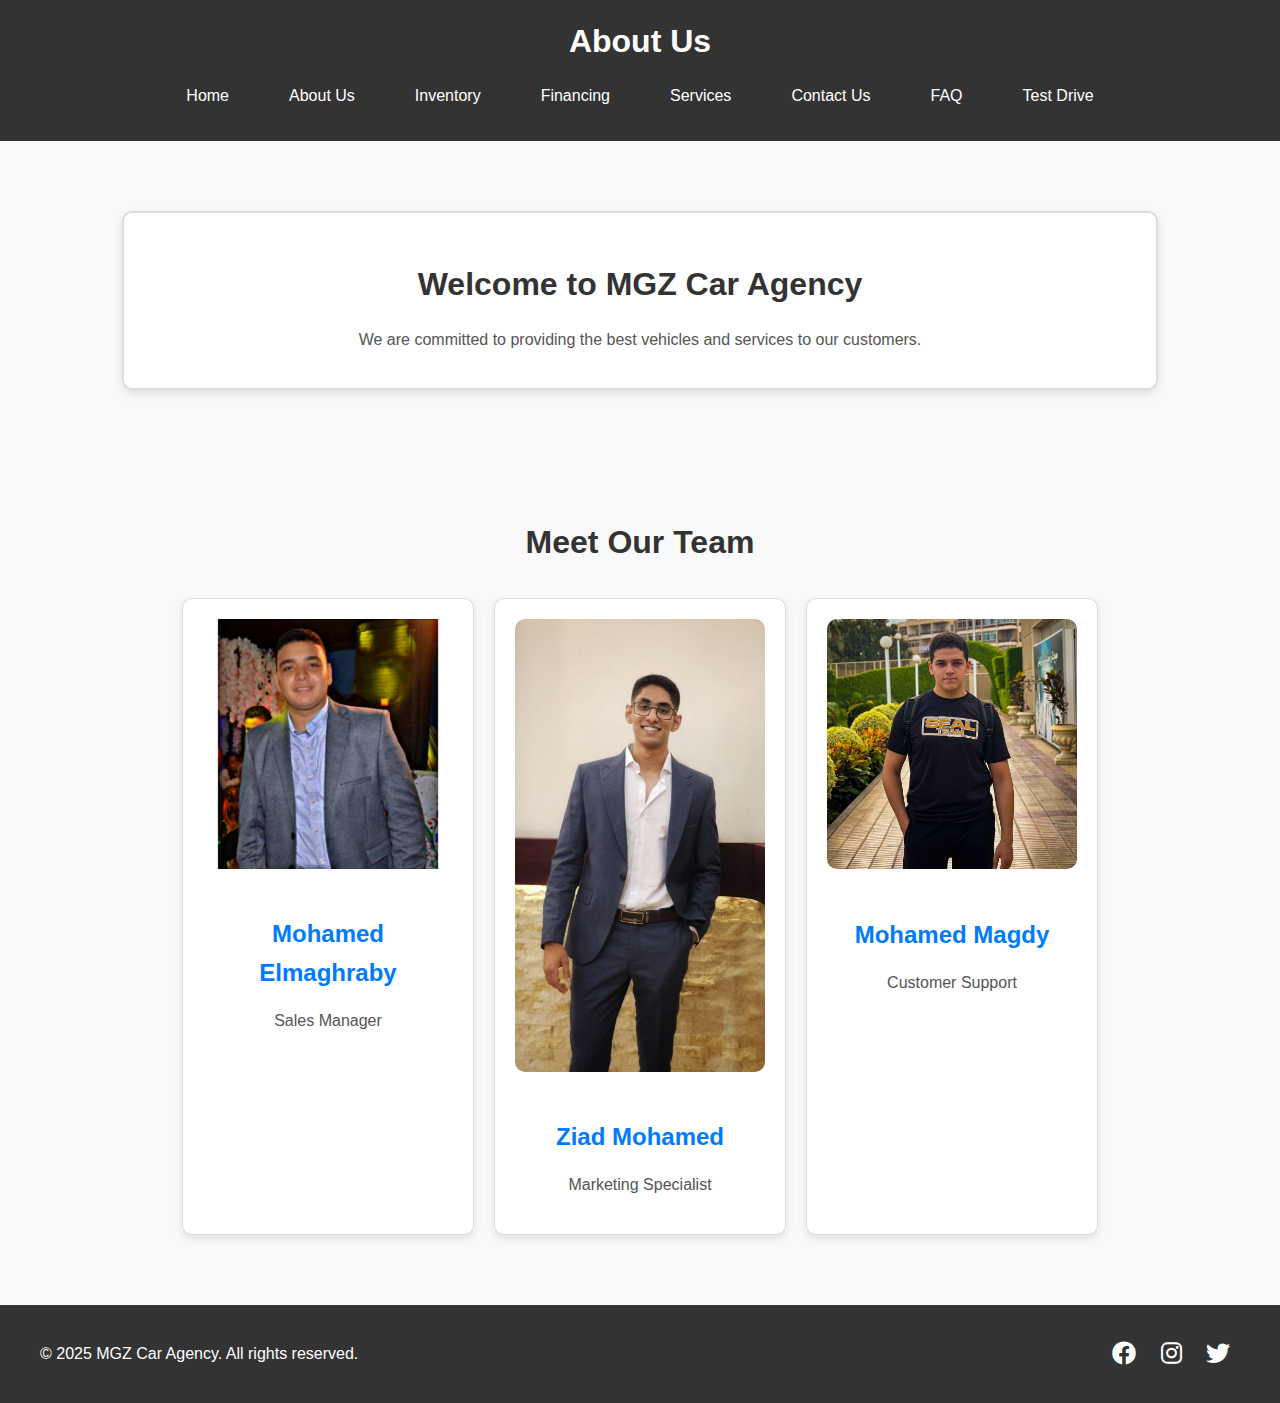
<file: about.html>
<!DOCTYPE html>
<html lang="en">
<head>
  <meta charset="UTF-8">
  <meta name="viewport" content="width=device-width, initial-scale=1.0">
  <title>About Us - MGZ Car Agency</title>
  <link rel="stylesheet" href="styles.css">
  <link rel="stylesheet" href="https://cdnjs.cloudflare.com/ajax/libs/font-awesome/6.0.0-beta3/css/all.min.css">
</head>
<body>
  <header>
    <div class="container">
      <h1>About Us</h1>
      <nav>
        <ul>
          <li><a href="index.html">Home</a></li>
          <li><a href="about.html">About Us</a></li>
          <li><a href="inventory.html">Inventory</a></li>
          <li><a href="financing.html">Financing</a></li>
          <li><a href="services.html">Services</a></li>
          <li><a href="contact.html">Contact Us</a></li>
          <li><a href="FAQ.html">FAQ</a></li>
          <li><a href="testDrive.html">Test Drive</a></li>
        </ul>
      </nav>
    </div>
  </header>

  <main>
    <section class="welcome-section">
      <h2>Welcome to MGZ Car Agency</h2>
      <p>We are committed to providing the best vehicles and services to our customers.</p>
  </section>

    <section class="team">
      <div class="container">
        <h2>Meet Our Team</h2>
        <div class="team-grid">
          <div class="team-member">
            <img src="./photos/MG.png" alt="Team Member 1">
            <h3>Mohamed Elmaghraby</h3>
            <p>Sales Manager</p>
          </div>
          <div class="team-member">
            <img src="./photos/ZZ.png" alt="Team Member 2">
            <h3>Ziad Mohamed </h3>
            <p>Marketing Specialist</p>
          </div>
          <div class="team-member">
            <img src="./photos/MM.png" alt="Team Member 3">
            <h3>Mohamed Magdy</h3>
            <p>Customer Support</p>
          </div>
        </div>
      </div>
    </section>
  </main>

  <footer>
    <div class="container">
      <p>&copy; 2025 MGZ Car Agency. All rights reserved.</p>
      <div class="social-icons">
        <a href="https://www.facebook.com/login/" target="_blank"><i class="fab fa-facebook"></i></a>
        <a href="https://www.instagram.com/accounts/login/" target="_blank"><i class="fab fa-instagram"></i></a>
        <a href="https://twitter.com/login" target="_blank"><i class="fab fa-twitter"></i></a>
      </div>
    </div>
  </footer>
</body>
</html>
</file>
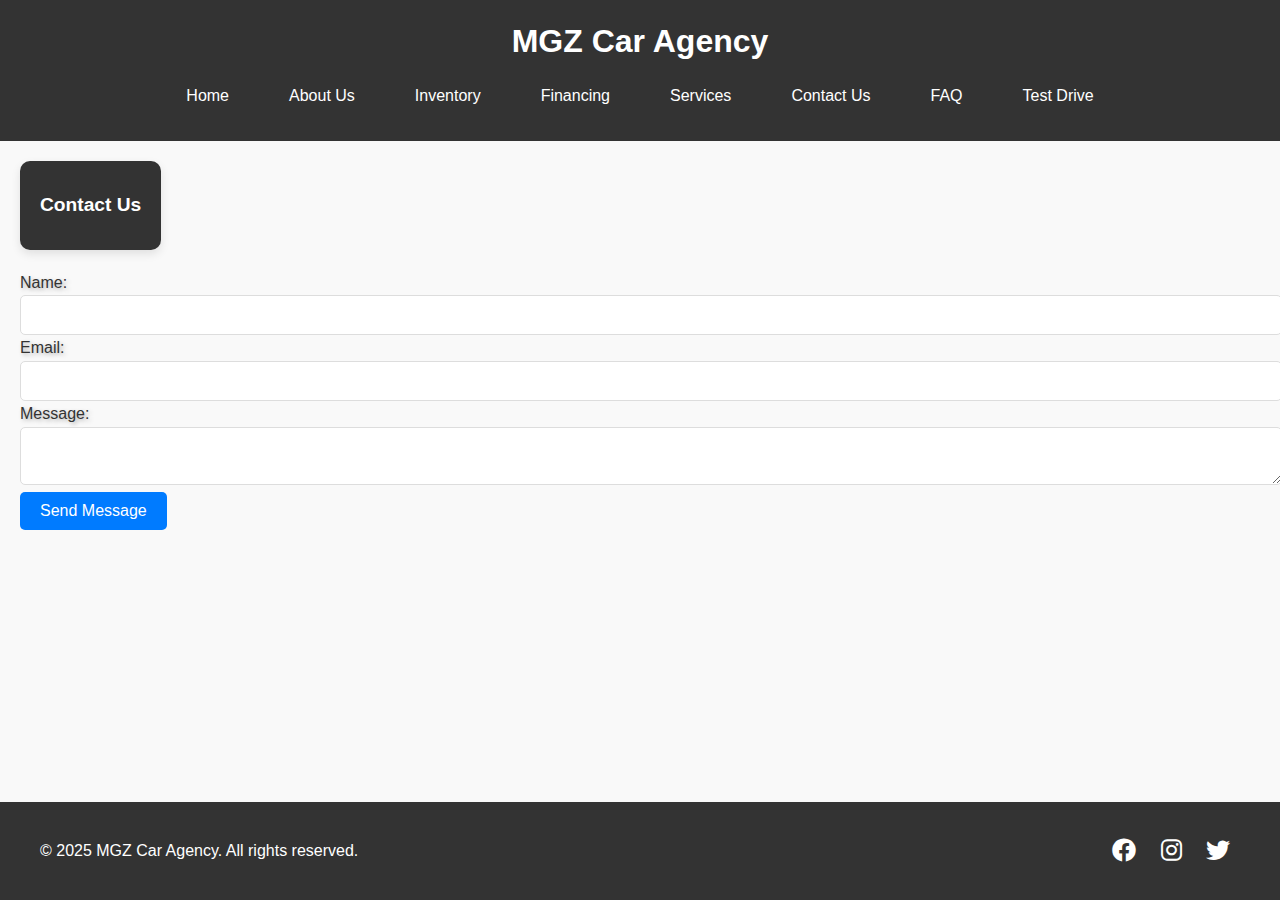
<file: contact.html>
<!DOCTYPE html>
<html lang="en">
<head>
  <meta charset="UTF-8">
  <meta name="viewport" content="width=device-width, initial-scale=1.0">
  <title>MGZ Car Agency - Contact Us</title>
  <link rel="stylesheet" href="styles.css">
  <link rel="stylesheet" href="https://cdnjs.cloudflare.com/ajax/libs/font-awesome/6.0.0-beta3/css/all.min.css">
</head>
<body>
  <header>
    <div class="container">
      <h1>MGZ Car Agency</h1>
      <nav>
        <ul>
          <li><a href="index.html">Home</a></li>
          <li><a href="about.html">About Us</a></li>
          <li><a href="inventory.html">Inventory</a></li>
          <li><a href="financing.html">Financing</a></li>
          <li><a href="services.html">Services</a></li>
          <li><a href="contact.html">Contact Us</a></li>
          <li><a href="FAQ.html">FAQ</a></li>
          <li><a href="testDrive.html">Test Drive</a></li>
        </ul>
      </nav>
    </div>
  </header>

  <main>
    <section >
      <div class="contact-info-box">
      <p>Contact Us</p>
  </div>
      <form>
        <label for="name">Name:</label>
        <input type="text" id="name" name="name" required>
        <label for="email">Email:</label>
        <input type="email" id="email" name="email" required>
        <label for="message">Message:</label>
        <textarea id="message" name="message" required></textarea>
        <button type="submit" class="btn">Send Message</button>
      </form>
    </section>
  </main>

  <footer>
    <div class="container">
      <p>&copy; 2025 MGZ Car Agency. All rights reserved.</p>
      <div class="social-icons">
        <a href="https://www.facebook.com/login/" target="_blank"><i class="fab fa-facebook"></i></a>
        <a href="https://www.instagram.com/accounts/login/" target="_blank"><i class="fab fa-instagram"></i></a>
        <a href="https://twitter.com/login" target="_blank"><i class="fab fa-twitter"></i></a>
      </div>
    </div>
  </footer>
</body>
</html>
</file>
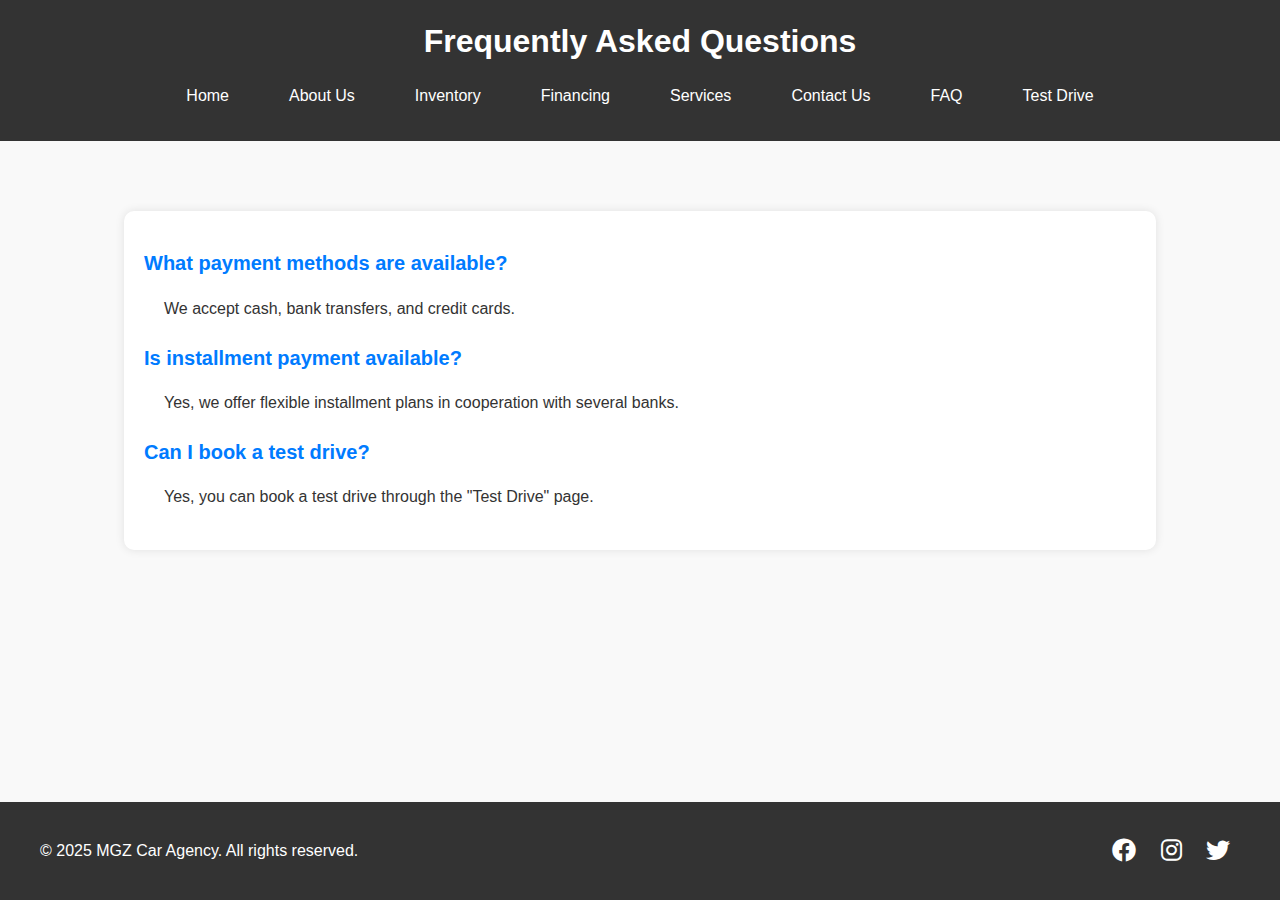
<file: FAQ.html>
<!DOCTYPE html>
<html lang="en">
<head>
    <meta charset="UTF-8">
    <meta name="viewport" content="width=device-width, initial-scale=1.0">
    <title>FAQ - MGZ Car Agency</title>
    <link rel="stylesheet" href="styles.css">
    <link rel="stylesheet" href="https://cdnjs.cloudflare.com/ajax/libs/font-awesome/6.0.0-beta3/css/all.min.css">
</head>
<body>
    <header>
        <div class="container">
            <h1>Frequently Asked Questions</h1>
            <nav>
                <ul>
                    <li><a href="index.html">Home</a></li>
                    <li><a href="about.html">About Us</a></li>
                    <li><a href="inventory.html">Inventory</a></li>
                    <li><a href="financing.html">Financing</a></li>
                    <li><a href="services.html">Services</a></li>
                    <li><a href="contact.html">Contact Us</a></li>
                    <li><a href="FAQ.html">FAQ</a></li>
                    <li><a href="testDrive.html">Test Drive</a></li>
                </ul>
            </nav>
        </div>
    </header>

    <main>
        <section class="faq-container">
            <div class="faq-item">
                <h2>What payment methods are available?</h2>
                <p>We accept cash, bank transfers, and credit cards.</p>
            </div>
            <div class="faq-item">
                <h2>Is installment payment available?</h2>
                <p>Yes, we offer flexible installment plans in cooperation with several banks.</p>
            </div>
            <div class="faq-item">
                <h2>Can I book a test drive?</h2>
                <p>Yes, you can book a test drive through the "Test Drive" page.</p>
            </div>
        </section>
    </main>

    <footer>
        <div class="container">
            <p>&copy; 2025 MGZ Car Agency. All rights reserved.</p>
            <div class="social-icons">
                <a href="https://www.facebook.com/login/" target="_blank"><i class="fab fa-facebook"></i></a>
                <a href="https://www.instagram.com/accounts/login/" target="_blank"><i class="fab fa-instagram"></i></a>
                <a href="https://twitter.com/login" target="_blank"><i class="fab fa-twitter"></i></a>
            </div>
        </div>
    </footer>
</body>
</html>
</file>
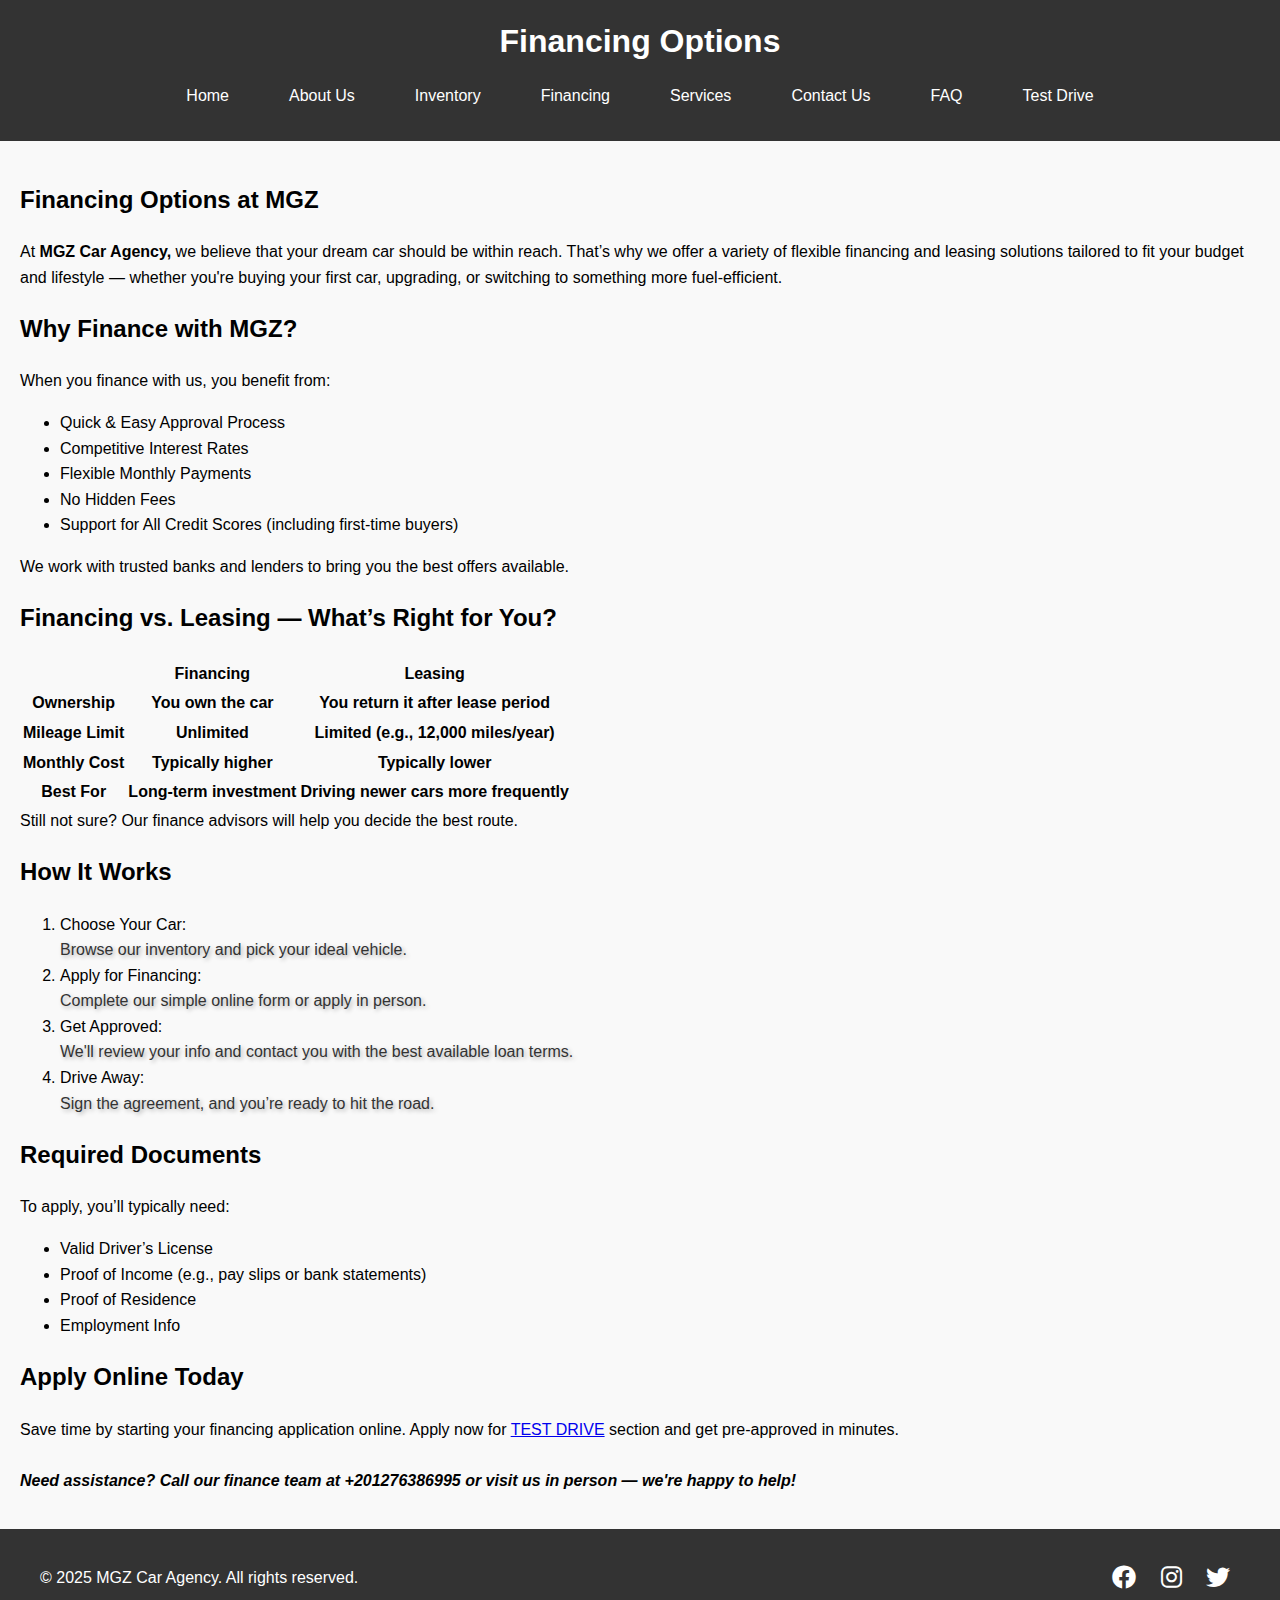
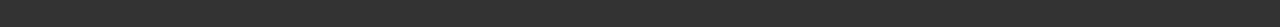
<file: financing.html>
<!DOCTYPE html>
<html lang="en">
<head>
  <meta charset="UTF-8">
  <meta name="viewport" content="width=device-width, initial-scale=1.0">
  <title>MGZ Car Agency - Financing</title>
  <link rel="stylesheet" href="styles.css">
  <link rel="stylesheet" href="https://cdnjs.cloudflare.com/ajax/libs/font-awesome/6.0.0-beta3/css/all.min.css">
</head>
<body>
  <header>
    <div class="container">
      <h1>Financing Options</h1>
      <nav>
        <ul>
          <li><a href="index.html">Home</a></li>
          <li><a href="about.html">About Us</a></li>
          <li><a href="inventory.html">Inventory</a></li>
          <li><a href="financing.html">Financing</a></li>
          <li><a href="services.html">Services</a></li>
          <li><a href="contact.html">Contact Us</a></li>
          <li><a href="FAQ.html">FAQ</a></li>
          <li><a href="testDrive.html">Test Drive</a></li>

        </ul>
      </nav>
    </div>
  </header>

  <main>
    <section>
        <h2>Financing Options at MGZ</h2>
        <p>At <strong>MGZ Car Agency,</strong> we believe that your dream car should be within reach. That’s why we offer a variety of flexible financing and leasing solutions tailored to fit your budget and lifestyle — whether you're buying your first car, upgrading, or switching to something more fuel-efficient.</p>
        <h2>Why Finance with MGZ?</h2>
        <p>
          When you finance with us, you benefit from:
          <ul>
            <li>Quick & Easy Approval Process</li>
            <li>Competitive Interest Rates</li>
            <li>Flexible Monthly Payments</li>
            <li>No Hidden Fees</li>
            <li>Support for All Credit Scores (including first-time buyers)</li>
          </ul>
          We work with trusted banks and lenders to bring you the best offers available.
        </p>
        <h2>Financing vs. Leasing — What’s Right for You?</h2>
        <p><table>
          <thead>
            <tr>
              <th></th>
              <th>Financing</th>
              <th>Leasing</th>
            </tr>
          </thead>
          <tbody>
            <tr>
              <th>Ownership</th>
              <th>You own the car</th>
              <th>You return it after lease period</th>
            </tr>
            <tr>
              <th>Mileage Limit</th>
              <th>Unlimited</th>
              <th>Limited (e.g., 12,000 miles/year)</th>
            </tr>
            <tr>
              <th>Monthly Cost</th>
              <th>Typically higher</th>
              <th>Typically lower</th>
            </tr>
            <tr>
              <th>Best For</th>
              <th>Long-term investment</th>
              <th>Driving newer cars more frequently</th>
            </tr>
          </tbody>
        </table>
        Still not sure? Our finance advisors will help you decide the best route.</p>   
        <h2>How It Works</h2>
        <p>
          <ol>
            <li>Choose Your Car:
              <br>
              <label>Browse our inventory and pick your ideal vehicle.</label>
            </li>
            <li>Apply for Financing:
              <br>
              <label>Complete our simple online form or apply in person.</label>
            </li>
            <li>Get Approved:
              <br>
              <label>We'll review your info and contact you with the best available loan terms.</label>
            </li>
            <li>Drive Away:
              <br>
              <label>Sign the agreement, and you’re ready to hit the road.</label>
            </li>
          </ol>
        </p>
        <h2>Required Documents</h2>
        <p>To apply, you’ll typically need:
          <ul>
            <li>Valid Driver’s License</li>
            <li>Proof of Income (e.g., pay slips or bank statements)</li>
            <li>Proof of Residence</li>
            <li>Employment Info</li>
          </ul>
        </p>
        <h2>Apply Online Today</h2>
        <p>Save time by starting your financing application online. Apply now for <a href="testDrive.html">TEST DRIVE</a> section and get pre-approved in minutes.
        <br><br>
      <i><strong>Need assistance? Call our finance team at +201276386995 or visit us in person — we're happy to help!</strong></i></p>
    </section>
  </main>

  <footer>
    <div class="container">
      <p>&copy; 2025 MGZ Car Agency. All rights reserved.</p>
      <div class="social-icons">
        <a href="https://www.facebook.com/login/" target="_blank"><i class="fab fa-facebook"></i></a>
        <a href="https://www.instagram.com/accounts/login/" target="_blank"><i class="fab fa-instagram"></i></a>
        <a href="https://twitter.com/login" target="_blank"><i class="fab fa-twitter"></i></a>
      </div>
    </div>
  </footer>
</body>
</html>
</file>
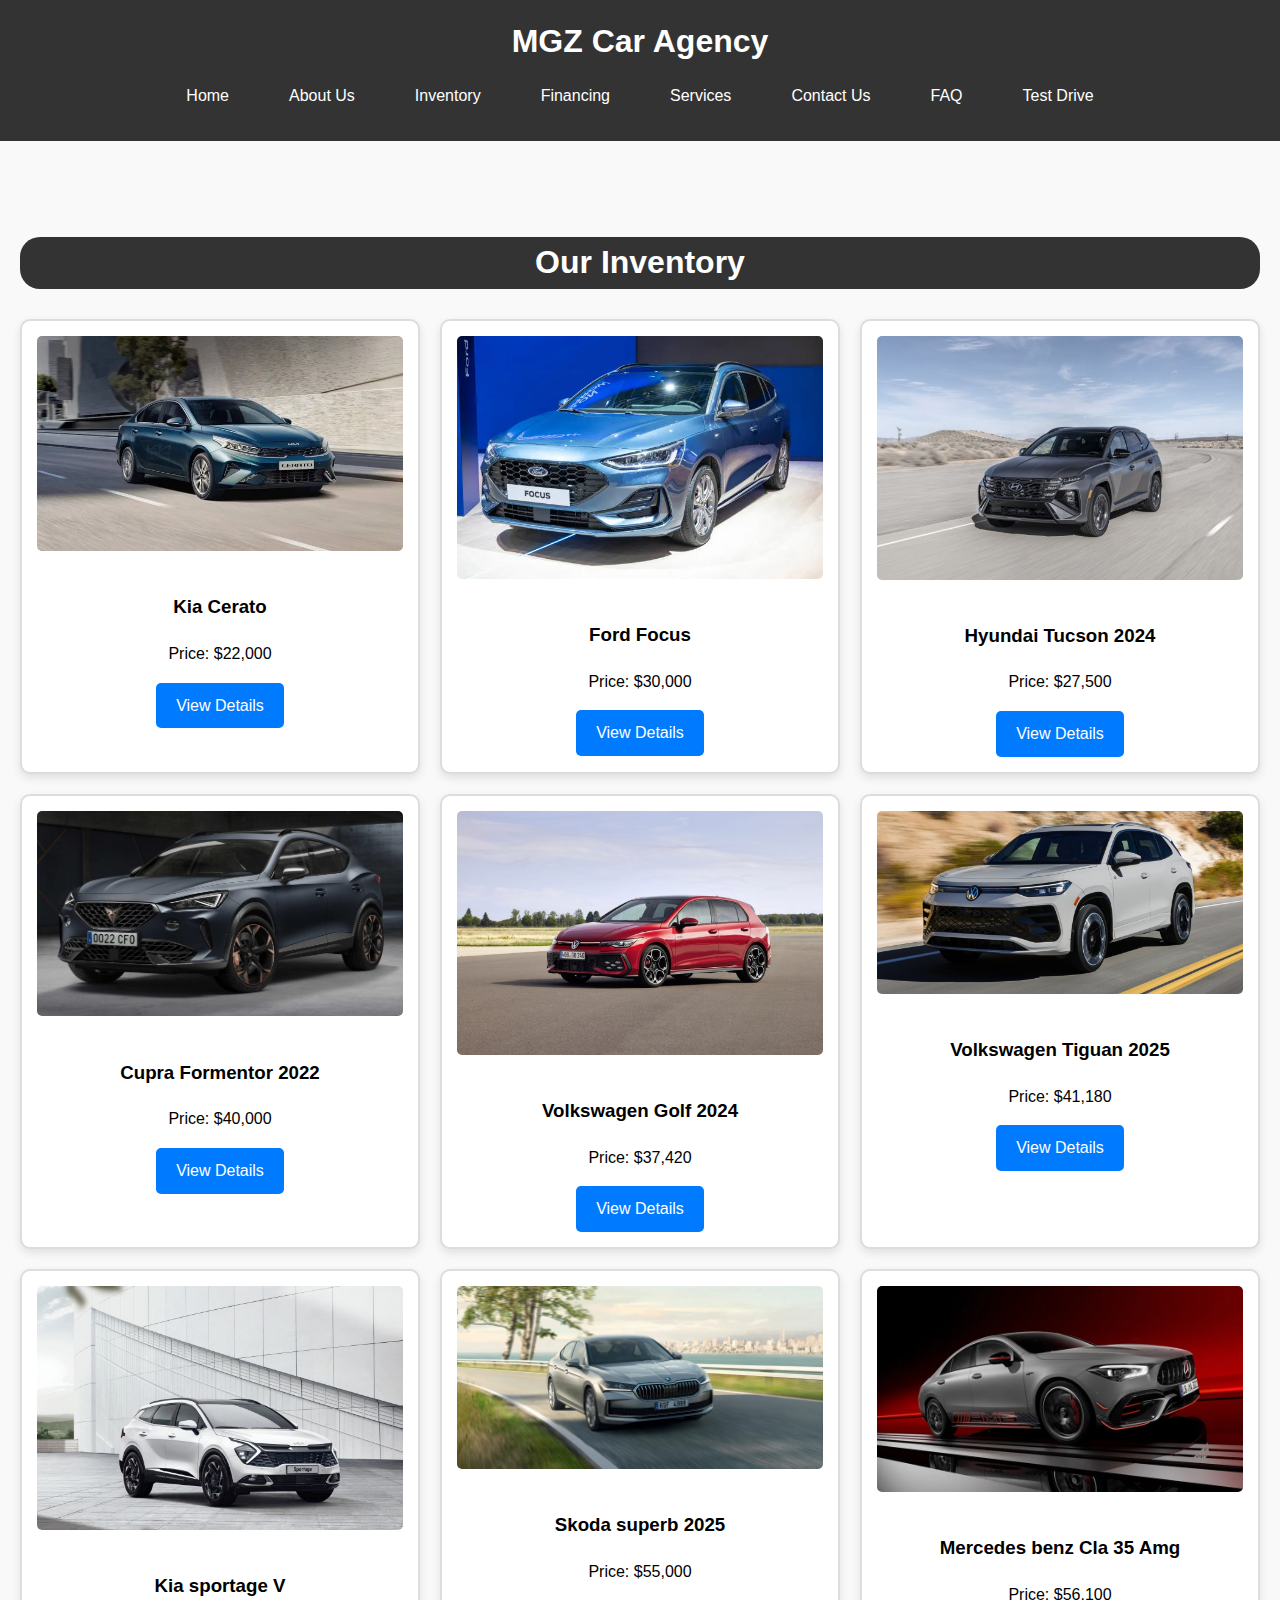
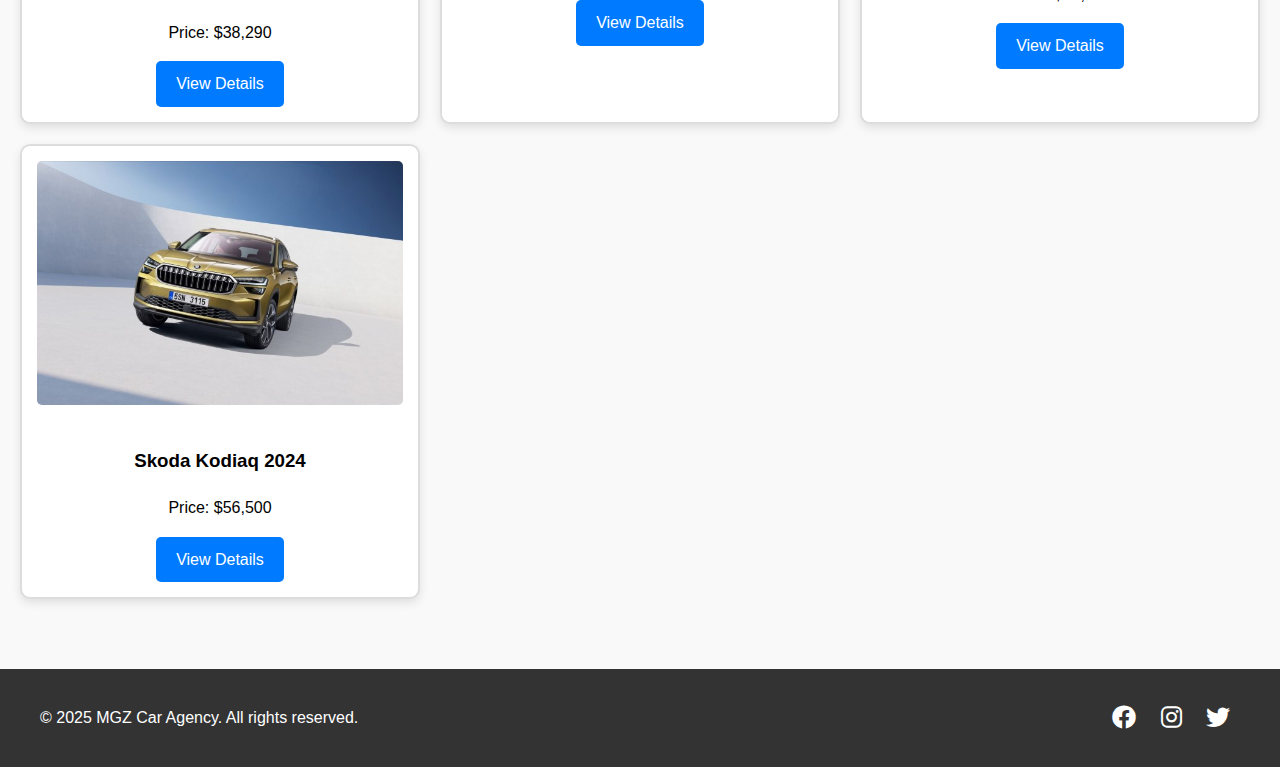
<file: inventory.html>
<!DOCTYPE html>
<html lang="en">
<head>
  <meta charset="UTF-8">
  <meta name="viewport" content="width=device-width, initial-scale=1.0">
  <title>MGZ Car Agency - Inventory</title>
  <link rel="stylesheet" href="styles.css">
  <link rel="stylesheet" href="https://cdnjs.cloudflare.com/ajax/libs/font-awesome/6.0.0-beta3/css/all.min.css">
</head>
<body>
  <header>
    <div class="container">
      <h1>MGZ Car Agency</h1>
      <nav>
        <ul>
          <li><a href="index.html">Home</a></li>
          <li><a href="about.html">About Us</a></li>
          <li><a href="inventory.html">Inventory</a></li>
          <li><a href="financing.html">Financing</a></li>
          <li><a href="services.html">Services</a></li>
          <li><a href="contact.html">Contact Us</a></li>
          <li><a href="FAQ.html">FAQ</a></li>
          <li><a href="testDrive.html">Test Drive</a></li>
        </ul>
      </nav>
    </div>
  </header>

  <main>
    <section class="inventory">
      <div class="container">
        <h2>Our Inventory</h2>
        <div class="car-grid">
          <div class="car-item">
            <img src="./photos/Kia Cerato.png" alt="Car 1">
            <h3>Kia Cerato</h3>
            <p>Price: $22,000</p>
            <a href="https://www.auto-data.net/en/kia-cerato-iii-sedan-facelift-2016-2.0-mpi-152hp-automatic-50046" target="_blank" class="btn">View Details</a>
          </div>
          <div class="car-item">
            <img src="./photos/Ford Focus.png" alt="Car 2">
            <h3>Ford Focus</h3>
            <p>Price: $30,000</p>
            <a href="https://www.auto-data.net/en/ford-focus-iii-sedan-facelift-2014-1.5-tdci-120hp-powershift-51917" target="_blank" class="btn">View Details</a>
          </div>
          <div class="car-item">
            <img src="./photos/Hyundai Tucson 2024.png" alt="Car 3">
            <h3>Hyundai Tucson 2024</h3>
            <p>Price: $27,500</p>
            <a href="https://www.auto-data.net/en/hyundai-tucson-iv-facelift-2024-1.6t-268hp-plug-in-hybrid-htrac-awd-automatic-51909" target="_blank" class="btn">View Details</a>
          </div>
          <div class="car-item">
            <img src="./photos/WhatsApp Image 2025-04-14 at 00.28.51_5b7b8dab.jpg" alt="Car 4">
            <h3>Cupra Formentor 2022</h3>
            <p>Price: $40,000</p>
            <a href="https://www.auto-data.net/en/cupra-formentor-vz5-2.5-tsi-390hp-4drive-dsg-44952" target="_blank" class="btn">View Details</a>
          </div>
          <div class="car-item">
            <img src="./photos/Volkswagen Golf 2024.png" alt="Car 5">
            <h3>Volkswagen Golf 2024</h3>
            <p>Price: $37,420</p>
            <a href="https://www.auto-data.net/en/volkswagen-golf-viii-facelift-2024-gti-2.0-tsi-241hp-dsg-53691" target="_blank" class="btn">View Details</a>
          </div>
          <div class="car-item">
            <img src="./photos/WhatsApp Image 2025-04-14 at 00.28.51_7dbc65b6.jpg" alt="Car 6">
            <h3>Volkswagen Tiguan 2025</h3>
            <p>Price: $41,180</p>
            <a href="https://www.auto-data.net/en/volkswagen-tiguan-iii-2.0-tdi-150hp-4motion-dsg-54070" target="_blank" class="btn">View Details</a>
          </div>
          <div class="car-item">
            <img src="./photos/Kia sportage V.png" alt="Car 7">
            <h3>Kia sportage V</h3>
            <p>Price: $38,290</p>
            <a href="https://www.auto-data.net/en/kia-sportage-v-1.6-t-gdi-252hp-plug-in-hybrid-awd-automatic-52567" target="_blank" class="btn">View Details</a>
          </div>
          <div class="car-item">
            <img src="./photos/WhatsApp Image 2025-04-14 at 00.28.52_1d268f9e.jpg" alt="Car 8">
            <h3>Skoda superb 2025</h3>
            <p>Price: $55,000</p>
            <a href="https://www.auto-data.net/en/skoda-superb-iv-combi-2.0-tsi-204hp-dsg-53762" target="_blank" class="btn">View Details</a>
          </div>
          <div class="car-item">
            <img src="./photos/Mercedes benz Cla 35 Amgg.png" alt="Car 9">
            <h3>Mercedes benz Cla 35 Amg</h3>
            <p>Price: $56,100</p>
            <a href="https://www.auto-data.net/en/mercedes-benz-cla-coupe-c118-facelift-2023-amg-cla-35-306hp-mild-hybrid-4matic-amg-speedshift-dct-8g-47291" target="_blank" class="btn">View Details</a>
          </div>
          <div class="car-item">
            <img src="./photos/Skoda Kodiaq 2024.png" alt="Car 10">
            <h3>Skoda Kodiaq 2024</h3>
            <p>Price: $56,500</p>
            <a href="https://www.auto-data.net/en/skoda-kodiaq-ii-2.0-tsi-204hp-4x4-dsg-7-seat-53765" target="_blank" class="btn">View Details</a>
          </div>
        </div>
      </div>
    </section>
  </main>

  <footer>
    <div class="container">
      <p>&copy; 2025 MGZ Car Agency. All rights reserved.</p>
      <div class="social-icons">
        <a href="https://www.facebook.com/login/" target="_blank"><i class="fab fa-facebook"></i></a>
        <a href="https://www.instagram.com/accounts/login/" target="_blank"><i class="fab fa-instagram"></i></a>
        <a href="https://twitter.com/login" target="_blank"><i class="fab fa-twitter"></i></a>
      </div>
    </div>
  </footer>
</body>
</html>
</file>
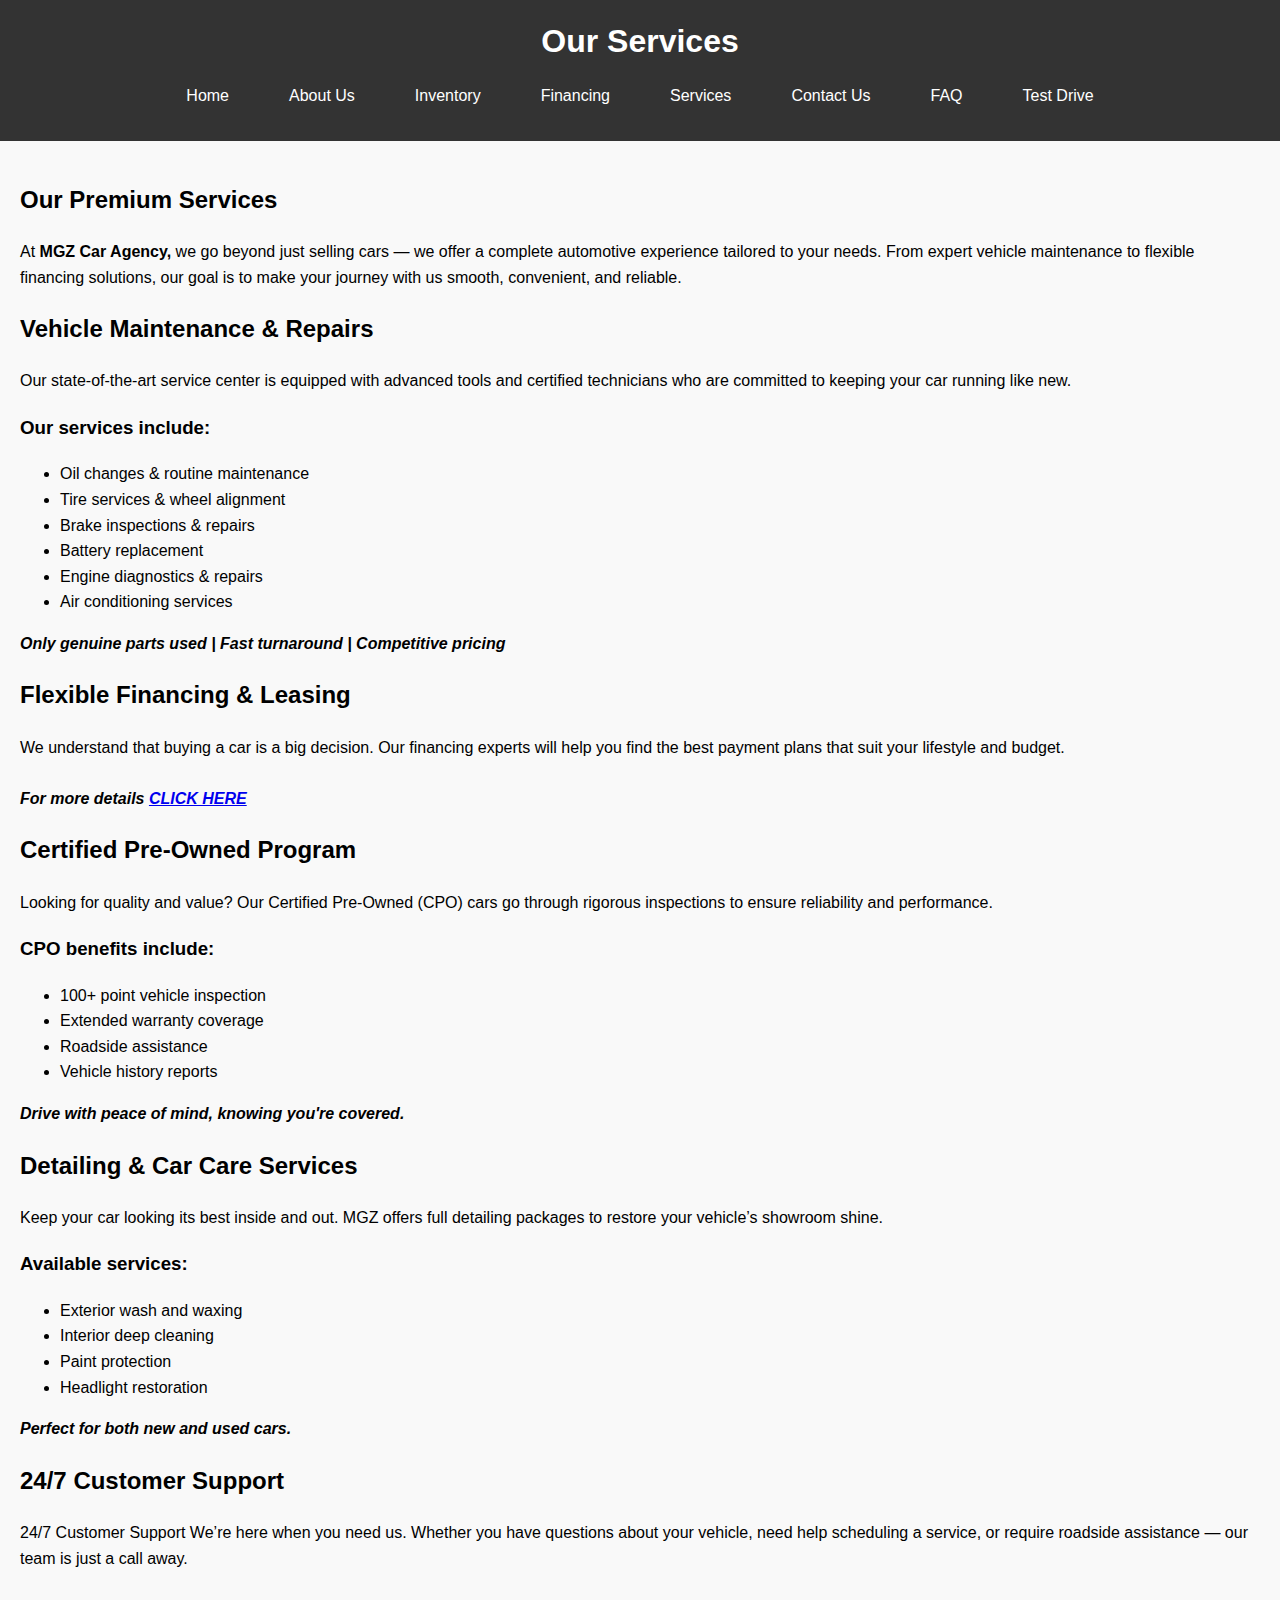
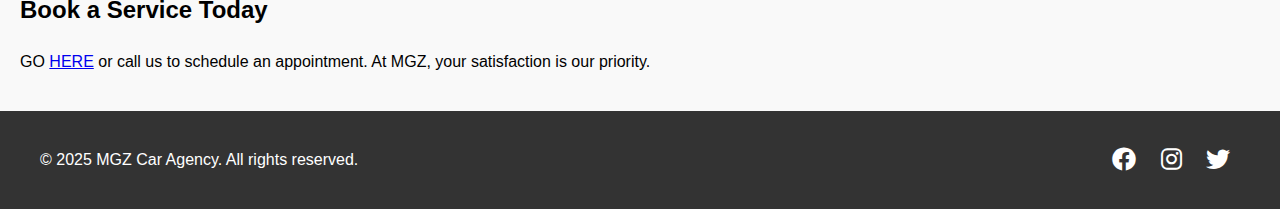
<file: services.html>
<!DOCTYPE html>
<html lang="en">
<head>
  <meta charset="UTF-8">
  <meta name="viewport" content="width=device-width, initial-scale=1.0">
  <title>MGZ Car Agency - Services</title>
  <link rel="stylesheet" href="styles.css">
  <link rel="stylesheet" href="https://cdnjs.cloudflare.com/ajax/libs/font-awesome/6.0.0-beta3/css/all.min.css">
</head>
<body>

  <header>
    <div class="container">
      <h1>Our Services</h1>
      <nav>
        <ul>
          <li><a href="index.html">Home</a></li>
          <li><a href="about.html">About Us</a></li>
          <li><a href="inventory.html">Inventory</a></li>
          <li><a href="financing.html">Financing</a></li>
          <li><a href="services.html">Services</a></li>
          <li><a href="contact.html">Contact Us</a></li>
          <li><a href="FAQ.html">FAQ</a></li>
          <li><a href="testDrive.html">Test Drive</a></li>

        </ul>
      </nav>
    </div>
  </header>

  <main>
    <section>
        <h2>Our Premium Services</h2>
        <p>At <strong>MGZ Car Agency,</strong> we go beyond just selling cars — we offer a complete automotive experience tailored to your needs. From expert vehicle maintenance to flexible financing solutions, our goal is to make your journey with us smooth, convenient, and reliable.</p>
        <h2>Vehicle Maintenance & Repairs</h2>
        <p>Our state-of-the-art service center is equipped with advanced tools and certified technicians who are committed to keeping your car running like new.
          <br>
          <h3>Our services include:</h3>
          <ul>
            <li>Oil changes & routine maintenance</li>
            <li>Tire services & wheel alignment</li>
            <li>Brake inspections & repairs</li>
            <li>Battery replacement</li>
            <li>Engine diagnostics & repairs</li>
            <li>Air conditioning services</li>
          </ul>
          <strong><i>Only genuine parts used | Fast turnaround | Competitive pricing</i></strong>
        </p>
        <h2> Flexible Financing & Leasing</h2>
        <p>We understand that buying a car is a big decision. Our financing experts will help you find the best payment plans that suit your lifestyle and budget.
          <br><br>
          <i><strong>For more details <a href="financing.html">CLICK HERE</a></strong></i>
        </p>
        <h2>Certified Pre-Owned Program</h2>
        <p>Looking for quality and value? Our Certified Pre-Owned (CPO) cars go through rigorous inspections to ensure reliability and performance.
          <br>
          <h3>CPO benefits include:</h3>
          <ul>
            <li>100+ point vehicle inspection</li>
            <li>Extended warranty coverage</li>
            <li>Roadside assistance</li>
            <li>Vehicle history reports</li>
          </ul>
          <strong><i>Drive with peace of mind, knowing you're covered.</i></strong>
        </p>
        <h2> Detailing & Car Care Services</h2>
        <p>Keep your car looking its best inside and out. MGZ offers full detailing packages to restore your vehicle’s showroom shine.
          <br>
          <h3>Available services:</h3>
          <ul>
            <li>Exterior wash and waxing</li>
            <li>Interior deep cleaning</li>
            <li>Paint protection</li>
            <li>Headlight restoration</li>
          </ul>
          <strong><i> Perfect for both new and used cars.</i></strong>
        </p>
        <h2>24/7 Customer Support</h2>
        <p>24/7 Customer Support
          We’re here when you need us. Whether you have questions about your vehicle, need help scheduling a service, or require roadside assistance — our team is just a call away.</p>
          <h2>Book a Service Today</h2>
        <p>GO <a href="contact.html">HERE</a> or call us to schedule an appointment. At MGZ, your satisfaction is our priority.</p>
    </section>
  </main>

  <footer>
    <div class="container">
      <p>&copy; 2025 MGZ Car Agency. All rights reserved.</p>
      <div class="social-icons">
        <a href="https://www.facebook.com/login/" target="_blank"><i class="fab fa-facebook"></i></a>
        <a href="https://www.instagram.com/accounts/login/" target="_blank"><i class="fab fa-instagram"></i></a>
        <a href="https://twitter.com/login" target="_blank"><i class="fab fa-twitter"></i></a>
      </div>
    </div>
  </footer>
</body>
</html>
</file>
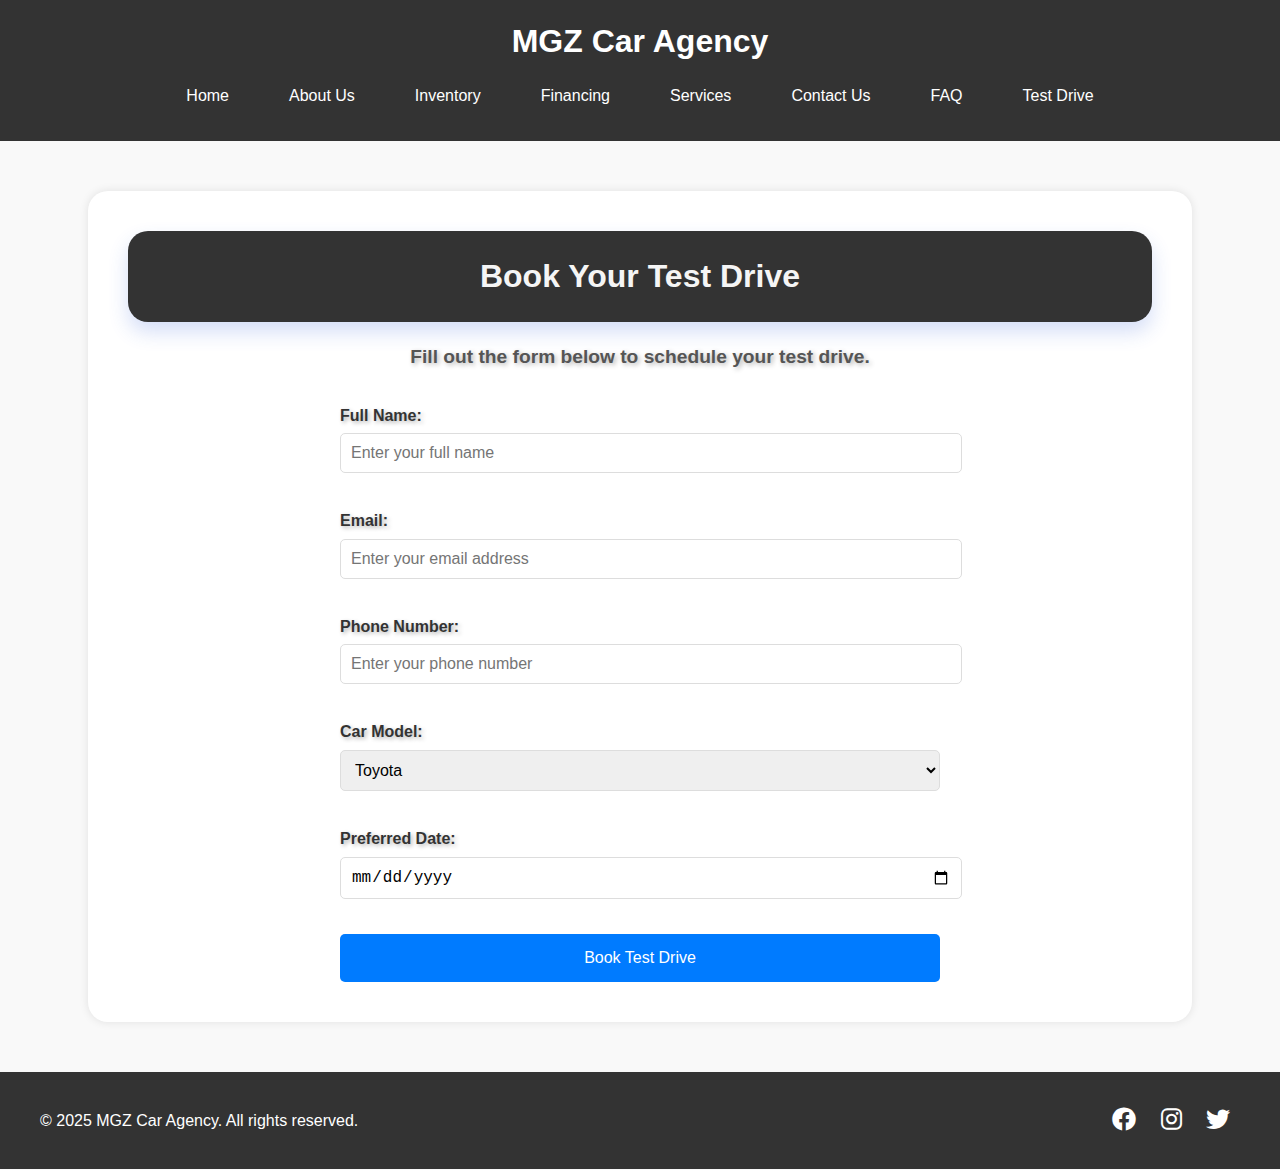
<file: testDrive.html>
<!DOCTYPE html>
<html lang="en">
<head>
    <meta charset="UTF-8">
    <meta name="viewport" content="width=device-width, initial-scale=1.0">
    <title>Test Drive - Car Agency</title>
    <link rel="stylesheet" href="styles.css">
    <link rel="stylesheet" href="https://cdnjs.cloudflare.com/ajax/libs/font-awesome/6.0.0-beta3/css/all.min.css">
</head>
<body>
    <header>
        <div class="container">
            <h1>MGZ Car Agency</h1>
            <nav>
                <ul>
                    <li><a href="index.html">Home</a></li>
                    <li><a href="about.html">About Us</a></li>
                    <li><a href="inventory.html">Inventory</a></li>
                    <li><a href="financing.html">Financing</a></li>
                    <li><a href="services.html">Services</a></li>
                    <li><a href="contact.html">Contact Us</a></li>
                    <li><a href="FAQ.html">FAQ</a></li>
                    <li><a href="testDrive.html">Test Drive</a></li>
                </ul>
            </nav>
        </div>
    </header>

    <div class="test-drive-container">
        <h1>Book Your Test Drive</h1>
        <p>Fill out the form below to schedule your test drive.</p>

        <form action="submit_test_drive.php" method="POST" class="test-drive-form">
            <div class="form-group">
                <label for="name">Full Name:</label>
                <input type="text" id="name" name="name" required placeholder="Enter your full name">
            </div>

            <div class="form-group">
                <label for="email">Email:</label>
                <input type="email" id="email" name="email" required placeholder="Enter your email address">
            </div>

            <div class="form-group">
                <label for="phone">Phone Number:</label>
                <input type="tel" id="phone" name="phone" required placeholder="Enter your phone number">
            </div>

            <div class="form-group">
                <label for="car-model">Car Model:</label>
                <select id="car-model" name="car-model" required>
                    <option value="Toyota">Toyota</option>
                    <option value="BMW">BMW</option>
                    <option value="Mercedes">Mercedes</option>
                    <option value="Audi">Audi</option>
                    <option value="Ford">Ford</option>
                </select>
            </div>

            <div class="form-group">
                <label for="test-drive-date">Preferred Date:</label>
                <input type="date" id="test-drive-date" name="test-drive-date" required>
            </div>

            <button type="submit" class="submit-btn">Book Test Drive</button>
        </form>
    </div>

    <footer>
        <div class="container">
            <p>&copy; 2025 MGZ Car Agency. All rights reserved.</p>
            <div class="social-icons">
                <a href="https://www.facebook.com/login/" target="_blank"><i class="fab fa-facebook"></i></a>
                <a href="https://www.instagram.com/accounts/login/" target="_blank"><i class="fab fa-instagram"></i></a>
                <a href="https://twitter.com/login" target="_blank"><i class="fab fa-twitter"></i></a>
            </div>
        </div>
    </footer>
</body>
</html>
</file>
<file: styles.css>
body {
    font-family: Arial, sans-serif;
    margin: 0;
    padding: 0;
    line-height: 1.6;
    display: flex;
    flex-direction: column;
    min-height: 100vh;
    background-color: #f9f9f9;
}

main {
    flex: 1;
    padding: 20px;
    margin: 0;
}

footer {
    background: #333;
    color: #fff;
    text-align: center;
    padding: 20px 0;
    width: 100%;
}

header {
    background: #333;
    color: #fff;
    padding: 1rem 0;
}

header h1 {
    color: #fff; /* Set the text color to white */
    text-align: center;
    margin: 0;
}

nav ul {
    display: flex;
    justify-content: center;
    list-style:none;
    padding: 0;
}

nav ul li {
    margin: 0 15px;
}

nav ul li a {
    color: #fff;
    text-decoration: none;
    padding: 10px 15px;
    transition: background-color 0.3s ease, transform 0.3s ease;
}

nav ul li a:hover {
    background-color: #fff;
    color: #333;
    border-radius: 15px;
}

.hero {
    background: url('hero-image.jpg') no-repeat center center/cover;
    color: #fff;
    text-align: center;
    padding: 100px 20px;
}

.hero-content h2 {
    font-size: 3rem;
    margin-bottom: 10px;
}

.features {
    padding: 50px 0;
    background: #f4f4f4;
}

.feature-grid {
    display: grid;
    grid-template-columns: repeat(auto-fit, minmax(250px, 1fr));
    gap: 20px;
}

.feature-item {
    text-align: center;
}

.feature-item i {
    font-size: 2rem;
    margin-bottom: 10px;
}

.why-choose-us {
    padding: 50px 0;
    background: #fff;
}

.contact-section {
    display: flex;
    flex-direction: column;
    justify-content: center;
    align-items: center;
    min-height: 100vh;
    background-color: #f9f9f9;
    padding: 20px;
    text-align: center;
}

.contact-info-box {
    background-color: #333;
    color: #fff;
    display: inline-block;
    padding: 10px 20px;
    border-radius: 10px;
    box-shadow: 0 4px 10px rgba(0, 0, 0, 0.1);
    font-size: 1.2rem;
    font-weight: bold;
    text-align: center;
    margin-bottom: 20px;
}

.form-group {
    margin-bottom: 15px;
    width: 100%;
}

.form-group label {
    display: block;
    margin-bottom: 5px;
    font-weight: bold;
    color: #333;
}

.form-group select,
.form-group input,
form input,
form textarea {
    width: 100%;
    padding: 10px;
    border: 1px solid #ddd;
    border-radius: 5px;
    font-size: 1rem;
}

button, .submit-btn {
    padding: 15px;
    background-color: #007BFF;
    color: white;
    border: none;
    border-radius: 5px;
    font-size: 1rem;
    cursor: pointer;
    transition: background-color 0.3s ease, transform 0.3s ease; /* Add transform transition */
}

button:hover, .submit-btn:hover {
    background-color: #0056b3;
}

/* FAQ Container Styling */
.faq-container {
    width: 80%;
    margin: 0 auto;
    padding: 20px;
    background-color: white;
    box-shadow: 0 0 10px rgba(0, 0, 0, 0.1);
    border-radius: 10px;
    margin-top: 50px;
}

.faq-item {
    margin-bottom: 20px;
}

.faq-item h2 {
    font-size: 20px;
    color: #007BFF;
}

.faq-item p {
    font-size: 16px;
    color: #333;
    padding-left: 20px;
}

.footer-content {
    display: flex;
    justify-content: space-between;
    align-items: center;
    max-width: 1200px;
    margin: 0 auto;
    padding: 0 20px;
}

.footer-left,
.footer-right,
.footer-right a,
.footer-right a:hover {
    display: none;
}

.back-to-home {
    color: #fff;
    text-decoration: none;
    font-size: 1.2rem;
    padding: 5px 10px;
    border: 2px solid #fff;
    border-radius: 5px;
    transition: background-color 0.3s ease, color 0.3s ease;
}

.team {
    padding: 50px 0;
    background-color: #f9f9f9;
    text-align: center;
}

.team h2 {
    font-size: 2rem;
    color: #333;
    margin-bottom: 30px;
}

.team-grid {
    display: flex; /* Use Flexbox to align items side by side */
    justify-content: center; /* Center the items horizontally */
    gap: 20px; /* Add spacing between the items */
    flex-wrap: wrap; /* Allow wrapping on smaller screens */
}

.team-member {
    background-color: #fff;
    border: 1px solid #ddd;
    border-radius: 10px;
    box-shadow: 0 4px 10px rgba(0, 0, 0, 0.1);
    padding: 20px;
    width: 250px; /* Set a fixed width for each team member */
    text-align: center;
    transition: transform 0.3s ease, box-shadow 0.3s ease;
}

.team-member:hover {
    transform: scale(1.05); /* Slightly enlarge on hover */
    box-shadow: 0 6px 15px rgba(0, 0, 0, 0.2); /* Add a deeper shadow on hover */
}

.team-member img {
    width: 100%;
    height: auto;
    border-radius: 10px; /* Rounded corners for the image */
    margin-bottom: 15px;
}

.team-member h3 {
    font-size: 1.5rem;
    color: #007BFF;
    margin-bottom: 10px;
}

.team-member p {
    font-size: 1rem;
    color: #555;
}

.welcome-section {
  width: 80%; /* Set the width of the section */
  margin: 50px auto; /* Center the section horizontally and add vertical spacing */
  padding: 20px; /* Add padding inside the border */
  border: 2px solid #ddd; /* Add a light gray border */
  border-radius: 10px; /* Optional: Rounded corners */
  background-color: #fff; /* White background inside the border */
  text-align: center; /* Center-align the text */
  box-shadow: 0 4px 10px rgba(0, 0, 0, 0.1); /* Optional: Add a shadow for better visibility */
}

.welcome-section h2 {
    font-size: 2rem;
    color: #333;
    margin-bottom: 15px;
}

.welcome-section p {
    font-size: 1rem;
    color: #555;
}

/* Test Drive Section */
.test-drive-container {
    width: 80%;
    margin: 50px auto;
    padding: 40px;
    background-color: white;
    box-shadow: 0 0 10px rgba(0, 0, 0, 0.1);
    border-radius: 20px;
    text-align: center;
}

.test-drive-container h1 {
    font-size: 2rem;
    background-color: #333;
  box-shadow: 0 10px 20px rgba(43, 89, 214, 0.2); /* Adds a soft shadow */
  margin-top: 0px; /* Reduce the space above the heading */
    margin-bottom: 10px;
    border-radius: 20px;
    padding: 20px;
    color: #f5f5f5;
    margin-bottom: 20px;
}

.test-drive-container p {
    font-size: 1.2rem;
    font-style: normal;
    color: #555;
  font-weight: bold; /* Makes the font bold */
  text-shadow: 2px 2px 5px rgba(0, 0, 0, 0.3); /* Adds a soft shadow */

    margin-bottom: 30px;
}

.test-drive-form {
    display: flex;
    flex-direction: column;
    gap: 20px;
    width: 100%;
    max-width: 600px;
    margin: 0 auto;
}

.form-group {
    display: flex;
    flex-direction: column;
    text-align: left;
}

label {
    font-size: 1rem;
    color: #333;
    margin-bottom: 5px;
  text-shadow: 2px 2px 4px rgba(0, 0, 0, 0.3); /* Adds a soft shadow to the text */
}

input {
    padding: 10px;
    font-size: 1rem;
    border: 1px solid #ddd;
    border-radius: 5px;
}


/* Car Item Styling */
.inventory {
    padding: 50px 0;
    background-color: #f9f9f9;
  }

  .inventory h2 {
    text-align: center;
    font-size: 2rem;
    color: #ffffff;
    margin-bottom: 30px;
    border-radius: 20 px;
    background-color: #333;
    border-radius: 20px;
    
  }

  .car-grid {
    display: grid;
    grid-template-columns: repeat(auto-fit, minmax(300px, 1fr));
    gap: 20px;
  }

  .car-item {
    border: 2px solid #ddd;
    border-radius: 10px;
    background-color: #fff;
    box-shadow: 0 4px 10px rgba(0, 0, 0, 0.1);
    padding: 15px;
    text-align: center;
    transition: transform 0.3s ease, box-shadow 0.3s ease;
  }

  .car-item:hover {
    transform: scale(1.05);
    box-shadow: 0 6px 15px rgba(0, 0, 0, 0.2);
  }

  .car-item img {
    width: 100%;
    height: auto;
    border-radius: 5px;
    margin-bottom: 15px;
  }

  .car-details {
    margin-bottom: 15px;
  }

  .car-details h3 {
    font-size: 1.5rem;
    color: #007BFF;
    margin-bottom: 5px;
  }

  .car-details p {
    font-size: 1rem;
    color: #555;
  }

  .btn {
    display: inline-block;
    padding: 10px 20px;
    background-color: #007BFF;
    color: #fff;
    text-decoration: none;
    border-radius: 5px;
    transition: background-color 0.3s ease;
  }

  .btn:hover {
    background-color: #0056b3;
  }

footer .container {
    display: flex;
    justify-content: space-between;
    align-items: center;
    max-width: 1200px;
    margin: 0 auto;
    padding: 0 20px;
}

.social-icons a {
    color: #fff;
    margin: 0 10px;
    font-size: 1.5rem;
    transition: color 0.3s ease;
}

.social-icons a:hover {
    color: #007BFF;
}

/* Mobile Navigation */
.mobile-menu-btn {
    display: none;
    background: none;
    border: none;
    color: #fff;
    font-size: 1.5rem;
    cursor: pointer;
    padding: 10px;
}

/* Responsive Design */
@media screen and (max-width: 768px) {
    .mobile-menu-btn {
        display: block;
    }

    nav ul {
        display: none;
        flex-direction: column;
        width: 100%;
        text-align: center;
    }

    nav ul.active {
        display: flex;
    }

    nav ul li {
        margin: 10px 0;
    }

    .hero-content h2 {
        font-size: 2rem;
    }

    .feature-grid {
        grid-template-columns: 1fr;
    }

    .team-grid {
        flex-direction: column;
        align-items: center;
    }

    .team-member {
        width: 100%;
        max-width: 300px;
    }

    .footer-content {
        flex-direction: column;
        text-align: center;
    }

    .social-icons {
        margin-top: 20px;
    }
}

@media screen and (max-width: 480px) {
    .hero {
        padding: 60px 20px;
    }

    .hero-content h2 {
        font-size: 1.5rem;
    }

    .btn {
        display: block;
        width: 100%;
        margin: 10px 0;
    }

    .faq-container {
        width: 95%;
    }

    .contact-info-box {
        font-size: 1rem;
    }
}
</file>
